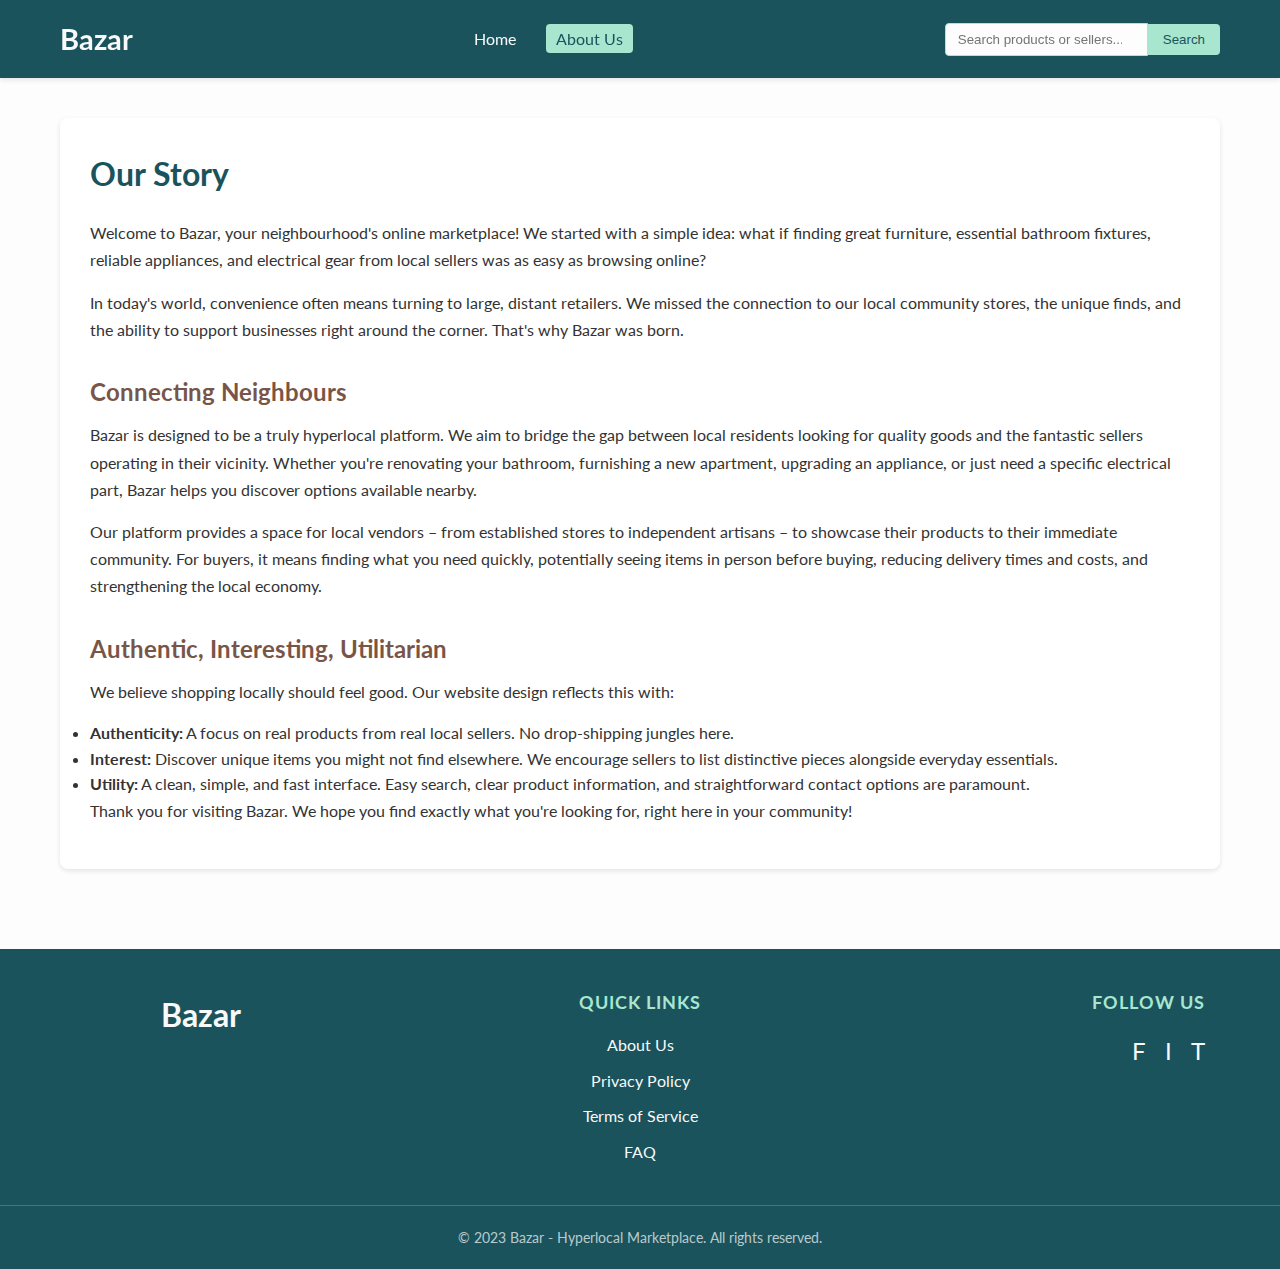
<file: about.html>
<!DOCTYPE html>
<html lang="en">
<head>
    <meta charset="UTF-8">
    <meta name="viewport" content="width=device-width, initial-scale=1.0">
    <title>About Us - Bazar</title>
    <link rel="stylesheet" href="css/style.css">
</head>
<body>
    <!-- Sticky Navbar (Same as index.html) -->
     <header class="navbar">
        <div class="container">
            <a href="index.html" class="logo">Bazar</a>
            <nav>
                <ul class="nav-links">
                    <li><a href="index.html">Home</a></li>
                    <li><a href="about.html" class="active">About Us</a></li>
                </ul>
            </nav>
             <div class="search-bar">
                <input type="search" placeholder="Search products or sellers...">
                <button type="submit">Search</button>
            </div>
        </div>
    </header>

    <!-- Main Content -->
    <main>
        <div class="container">
            <div class="about-content">
                <h1>Our Story</h1>
                <p>Welcome to Bazar, your neighbourhood's online marketplace! We started with a simple idea: what if finding great furniture, essential bathroom fixtures, reliable appliances, and electrical gear from local sellers was as easy as browsing online?</p>
                <p>In today's world, convenience often means turning to large, distant retailers. We missed the connection to our local community stores, the unique finds, and the ability to support businesses right around the corner. That's why Bazar was born.</p>

                <h2>Connecting Neighbours</h2>
                <p>Bazar is designed to be a truly hyperlocal platform. We aim to bridge the gap between local residents looking for quality goods and the fantastic sellers operating in their vicinity. Whether you're renovating your bathroom, furnishing a new apartment, upgrading an appliance, or just need a specific electrical part, Bazar helps you discover options available nearby.</p>
                <p>Our platform provides a space for local vendors – from established stores to independent artisans – to showcase their products to their immediate community. For buyers, it means finding what you need quickly, potentially seeing items in person before buying, reducing delivery times and costs, and strengthening the local economy.</p>

                 <h2>Authentic, Interesting, Utilitarian</h2>
                <p>We believe shopping locally should feel good. Our website design reflects this with:</p>
                <ul>
                    <li><strong>Authenticity:</strong> A focus on real products from real local sellers. No drop-shipping jungles here.</li>
                    <li><strong>Interest:</strong> Discover unique items you might not find elsewhere. We encourage sellers to list distinctive pieces alongside everyday essentials.</li>
                    <li><strong>Utility:</strong> A clean, simple, and fast interface. Easy search, clear product information, and straightforward contact options are paramount.</li>
                </ul>
                <p>Thank you for visiting Bazar. We hope you find exactly what you're looking for, right here in your community!</p>
            </div>
        </div>
    </main>

    <!-- Footer (NEW STRUCTURE) -->
    <footer class="footer">
        <div class="container">
            <div class="footer-column footer-left">
                <a href="index.html" class="footer-logo">Bazar</a>
                <!-- Or use an image: <img src="images/logo-footer.png" alt="Bazar Logo" class="footer-logo-img"> -->
            </div>
            <div class="footer-column footer-center">
                <h4>Quick Links</h4>
                <ul>
                    <li><a href="about.html">About Us</a></li>
                    <li><a href="#">Privacy Policy</a></li> <!-- Add actual page later -->
                    <li><a href="#">Terms of Service</a></li> <!-- Add actual page later -->
                    <li><a href="#">FAQ</a></li> <!-- Add actual page later -->
                </ul>
            </div>
            <div class="footer-column footer-right">
                <h4>Follow Us</h4>
                 <div class="social-links">
                    <a href="#" aria-label="Facebook">F</a> <!-- Replace F with icon/image -->
                    <a href="#" aria-label="Instagram">I</a> <!-- Replace I with icon/image -->
                    <a href="#" aria-label="Twitter">T</a> <!-- Replace T with icon/image -->
                     <!-- Use Font Awesome icons for better look: <i class="fab fa-facebook-f"></i> -->
                 </div>
            </div>
        </div>
         <div class="footer-bottom">
            <p>© 2023 Bazar - Hyperlocal Marketplace. All rights reserved.</p>
        </div>
    </footer>

    <!-- No specific JS needed for this page, but you might add some later -->
    <!-- <script src="js/script.js"></script> -->
</body>
</html>
</file>
<file: css/style.css>
/* css/style.css */
@import url('https://fonts.googleapis.com/css2?family=Lato:wght@300;400;700&display=swap'); /* Example Font */

:root {
    --light-green: #a8e6cf; /* Light greenish cyan */
    --dark-green: #1a535c;  /* Dark greenish cyan/teal */
    --brown: #795548;       /* A moderate brown */
    --text-dark: #333;
    --text-light: #f8f9fa;
    --bg-light: #fdfdfd;
    --border-color: #ddd;
    --shadow: 0 2px 5px rgba(0, 0, 0, 0.1);
}

* {
    box-sizing: border-box;
    margin: 0;
    padding: 0;
}

body {
    font-family: 'Lato', sans-serif;
    line-height: 1.6;
    color: var(--text-dark);
    background-color: var(--bg-light);
    display: flex;
    flex-direction: column;
    min-height: 100vh; /* Ensure footer sticks to bottom */
}

.container {
    max-width: 1200px;
    margin: 0 auto;
    padding: 0 20px;
}

/* --- Navbar --- */
.navbar {
    background-color: var(--dark-green);
    color: var(--text-light);
    padding: 1rem 0;
    position: sticky;
    top: 0;
    left: 0;
    width: 100%;
    z-index: 1000;
    box-shadow: var(--shadow);
}

.navbar .container {
    display: flex;
    justify-content: space-between;
    align-items: center;
}

.navbar .logo {
    font-size: 1.8rem;
    font-weight: bold;
    color: var(--text-light);
    text-decoration: none;
    transition: color 0.3s ease;
}
.navbar .logo:hover {
    color: var(--light-green);
}

.navbar .nav-links {
    list-style: none;
    display: flex;
}

.navbar .nav-links li {
    margin-left: 20px;
}

.navbar .nav-links a {
    color: var(--text-light);
    text-decoration: none;
    padding: 5px 10px;
    border-radius: 4px;
    transition: background-color 0.3s ease, color 0.3s ease;
}

.navbar .nav-links a:hover,
.navbar .nav-links a.active {
    background-color: var(--light-green);
    color: var(--dark-green);
}

.navbar .search-bar {
    display: flex;
    align-items: center;
}

.navbar .search-bar input[type="search"] {
    padding: 8px 12px;
    border: 1px solid var(--light-green);
    border-radius: 4px 0 0 4px;
    background-color: var(--bg-light);
    color: var(--text-dark);
    min-width: 200px; /* Adjust as needed */
}

.navbar .search-bar button {
    padding: 8px 15px;
    border: none;
    background-color: var(--light-green);
    color: var(--dark-green);
    cursor: pointer;
    border-radius: 0 4px 4px 0;
    transition: background-color 0.3s ease;
}

.navbar .search-bar button:hover {
    background-color: #8cd9bf; /* Slightly darker light-green */
}

/* --- Main Content --- */
main {
    flex-grow: 1; /* Makes main content take available space */
    padding: 40px 0;
}

/* --- Home Page Product Grid --- */
.product-grid {
    display: grid;
    /* grid-template-columns: repeat(4, 1fr); */ /* 4 columns */
    grid-template-columns: repeat(auto-fit, minmax(250px, 1fr)); /* Responsive grid */
    gap: 25px;
    margin-top: 20px;
}

.product-card {
    background-color: #fff;
    border: 1px solid var(--border-color);
    border-radius: 8px;
    overflow: hidden;
    box-shadow: var(--shadow);
    transition: transform 0.3s ease, box-shadow 0.3s ease;
    display: flex;
    flex-direction: column;
    text-decoration: none; /* Remove underline from link */
    color: var(--text-dark); /* Ensure text color is consistent */
}

.product-card:hover {
    transform: translateY(-5px);
    box-shadow: 0 6px 12px rgba(0, 0, 0, 0.15);
}

.product-card img {
    width: 100%;
    height: 200px; /* Fixed height for consistency */
    object-fit: cover; /* Crop image nicely */
    display: block;
    border-bottom: 1px solid var(--border-color);
}

.product-card-content {
    padding: 15px;
    flex-grow: 1; /* Allows content to fill space */
    display: flex;
    flex-direction: column;
}

.product-card-content h3 {
    font-size: 1.1rem;
    margin-bottom: 5px;
    color: var(--dark-green);
}

.product-card-content .category {
    font-size: 0.85rem;
    color: var(--brown);
    margin-bottom: 10px;
    font-style: italic;
}

.product-card-content .price {
    font-size: 1.1rem;
    font-weight: bold;
    color: var(--dark-green);
    margin-top: auto; /* Push price to the bottom */
}

/* --- Product Page --- */
.product-page-container {
    display: flex;
    gap: 40px;
    margin-top: 20px;
    background-color: #fff;
    padding: 30px;
    border-radius: 8px;
    box-shadow: var(--shadow);
}

.product-image-section {
    flex: 1; /* Takes up half the space */
    max-width: 50%;
}

.product-image-section img {
    width: 100%;
    max-width: 500px; /* Limit image size */
    height: auto;
    display: block;
    border-radius: 8px;
    border: 1px solid var(--border-color);
}

.product-details-section {
    flex: 1; /* Takes up the other half */
    display: flex;
    flex-direction: column;
}

.product-details-section h1 {
    color: var(--dark-green);
    margin-bottom: 15px;
    font-size: 2rem;
}

.product-details-section .category {
    font-size: 1rem;
    color: var(--brown);
    margin-bottom: 15px;
    font-style: italic;
    display: block; /* Make it a block element */
}

.product-details-section .price {
    font-size: 1.8rem;
    font-weight: bold;
    color: var(--dark-green);
    margin-bottom: 20px;
}

.product-details-section .description {
    margin-bottom: 25px;
    line-height: 1.7;
}

.product-details-section .seller-info {
    margin-bottom: 30px;
    font-size: 0.95rem;
    color: #555;
}
.product-details-section .seller-info strong {
    color: var(--text-dark);
}

.product-actions {
    display: flex;
    gap: 15px;
    margin-top: auto; /* Push buttons to bottom if needed */
}

.btn {
    padding: 12px 25px;
    border: none;
    border-radius: 5px;
    cursor: pointer;
    font-size: 1rem;
    font-weight: bold;
    text-transform: uppercase;
    transition: background-color 0.3s ease, box-shadow 0.2s ease;
    text-decoration: none; /* For link buttons */
    display: inline-block; /* For link buttons */
    text-align: center;
}

.btn-buy {
    background-color: var(--light-green);
    color: var(--dark-green);
}
.btn-buy:hover {
    background-color: #8cd9bf;
    box-shadow: 0 2px 4px rgba(0,0,0,0.2);
}

.btn-contact {
    background-color: var(--brown);
    color: var(--text-light);
}
.btn-contact:hover {
    background-color: #6d4c41; /* Darker brown */
    box-shadow: 0 2px 4px rgba(0,0,0,0.2);
}

/* --- About Page --- */
.about-content {
     background-color: #fff;
    padding: 30px;
    border-radius: 8px;
    box-shadow: var(--shadow);
}
.about-content h1 {
    color: var(--dark-green);
    margin-bottom: 20px;
}
.about-content h2 {
    color: var(--brown);
    margin-top: 30px;
    margin-bottom: 10px;
}
.about-content p {
    margin-bottom: 15px;
    line-height: 1.7;
}


/* --- Footer --- */
.footer {
    background-color: var(--dark-green);
    color: var(--text-light);
    text-align: center;
    padding: 20px 0;
    margin-top: 40px; /* Ensure space above footer */
}

.footer p {
    margin: 0;
    font-size: 0.9rem;
}

/* --- Responsive Adjustments --- */
@media (max-width: 768px) {
    .navbar .container {
        flex-direction: column;
        align-items: flex-start;
    }
    .navbar .nav-links {
        margin-top: 10px;
        width: 100%;
        justify-content: space-around; /* Example adjustment */
    }
    .navbar .nav-links li {
        margin-left: 0;
    }
    .navbar .search-bar {
        margin-top: 10px;
        width: 100%;
    }
     .navbar .search-bar input[type="search"] {
        flex-grow: 1; /* Allow input to grow */
     }

    .product-page-container {
        flex-direction: column;
    }
    .product-image-section,
    .product-details-section {
        max-width: 100%;
        flex: none;
    }
     .product-actions {
        flex-direction: column; /* Stack buttons on small screens */
    }
    .btn {
        width: 100%; /* Make buttons full width */
    }
}

@media (max-width: 480px) {
    .navbar .logo {
        font-size: 1.5rem;
    }
    .navbar .nav-links a {
        padding: 5px;
        font-size: 0.9rem;
    }
     .product-grid {
        grid-template-columns: 1fr; /* Single column on very small screens */
    }
}
/* css/style.css */

/* ... (Keep all existing styles from the previous version) ... */

/* --- Category Filters --- */
.category-filters {
    margin-bottom: 30px;
    padding-bottom: 15px;
    border-bottom: 1px solid var(--border-color);
    display: flex;
    flex-wrap: wrap; /* Allow buttons to wrap on smaller screens */
    gap: 10px;
}

.category-btn {
    padding: 8px 18px;
    border: 1px solid var(--dark-green);
    background-color: #fff;
    color: var(--dark-green);
    border-radius: 20px; /* Pill shape */
    cursor: pointer;
    font-size: 0.9rem;
    font-weight: 600;
    transition: background-color 0.3s ease, color 0.3s ease;
}

.category-btn:hover {
    background-color: var(--light-green);
    border-color: var(--light-green);
    color: var(--dark-green);
}

.category-btn.active {
    background-color: var(--dark-green);
    color: var(--text-light);
    border-color: var(--dark-green);
}


/* --- Product Page Seller Info Update --- */
.product-details-section .seller-info {
    margin-bottom: 30px;
    font-size: 0.95rem;
    color: #555;
    background-color: #f9f9f9; /* Subtle background */
    padding: 15px;
    border-radius: 5px;
    border: 1px solid var(--border-color);
}
.product-details-section .seller-info p {
    margin-bottom: 8px; /* Space between lines */
}
.product-details-section .seller-info strong {
    color: var(--text-dark);
    display: inline-block;
    min-width: 100px; /* Align text slightly */
}


/* --- Footer --- */
.footer {
    background-color: var(--dark-green);
    color: var(--text-light);
    padding: 40px 0 20px 0; /* More top padding */
    margin-top: 40px;
}

.footer .container {
    display: flex;
    justify-content: space-between;
    flex-wrap: wrap; /* Allow wrapping */
    gap: 30px; /* Space between columns when wrapping */
}

.footer-column {
    padding: 0 15px; /* Add padding within columns */
}

.footer-left {
    flex: 1; /* Adjust flex values for desired width ratio */
    min-width: 150px; /* Prevent getting too small */
}

.footer-center {
    flex: 2;
    min-width: 200px;
}

.footer-right {
    flex: 1;
    min-width: 150px;
    text-align: right; /* Align social links to the right */
}


.footer-logo {
    font-size: 2rem;
    font-weight: bold;
    color: var(--text-light);
    text-decoration: none;
    display: inline-block; /* Needed for potential margin/padding */
}
.footer-logo:hover {
    color: var(--light-green);
}
/* Style if using an image logo */
.footer-logo-img {
    max-height: 40px; /* Adjust size */
    width: auto;
}


.footer h4 {
    color: var(--light-green);
    margin-bottom: 15px;
    font-size: 1.1rem;
    text-transform: uppercase;
    letter-spacing: 1px;
}

.footer-center ul {
    list-style: none;
    padding: 0;
    margin: 0;
}

.footer-center ul li {
    margin-bottom: 10px;
}

.footer-center a,
.footer-right a {
    color: var(--text-light);
    text-decoration: none;
    transition: color 0.3s ease;
}

.footer-center a:hover,
.footer-right a:hover {
    color: var(--light-green);
    text-decoration: underline;
}

.social-links a {
    display: inline-block;
    margin-left: 15px; /* Space between icons */
    font-size: 1.5rem; /* Placeholder size for text */
    /* If using Font Awesome: */
    /* font-size: 1.2rem; */
    /* width: 35px; */
    /* height: 35px; */
    /* line-height: 35px; */
    /* text-align: center; */
    /* border: 1px solid var(--text-light); */
    /* border-radius: 50%; */
    /* transition: background-color 0.3s, color 0.3s; */
}
/* Example hover for icon style */
.social-links a:hover {
    background-color: var(--light-green);
    color: var(--dark-green);
    border-color: var(--light-green);
    text-decoration: none;
}


.footer-bottom {
    text-align: center;
    margin-top: 30px;
    padding-top: 20px;
    border-top: 1px solid rgba(255, 255, 255, 0.2); /* Lighter border */
    font-size: 0.9rem;
    color: rgba(255, 255, 255, 0.7); /* Slightly muted text */
}
.footer-bottom p {
     margin: 0;
}

/* --- Responsive Footer Adjustments --- */
@media (max-width: 768px) {
    .footer .container {
        flex-direction: column; /* Stack columns */
        align-items: center; /* Center items when stacked */
        text-align: center; /* Center text */
    }

    .footer-column {
        width: 100%; /* Make columns full width */
        max-width: 400px; /* Optional: limit width for readability */
        margin-bottom: 20px;
        padding: 0; /* Reset padding */
    }

    .footer-right {
        text-align: center; /* Ensure right column is centered too */
    }
     .social-links a {
        margin: 0 10px; /* Adjust spacing */
    }
}

/* ... (Keep other existing media queries) ... */
</file>
